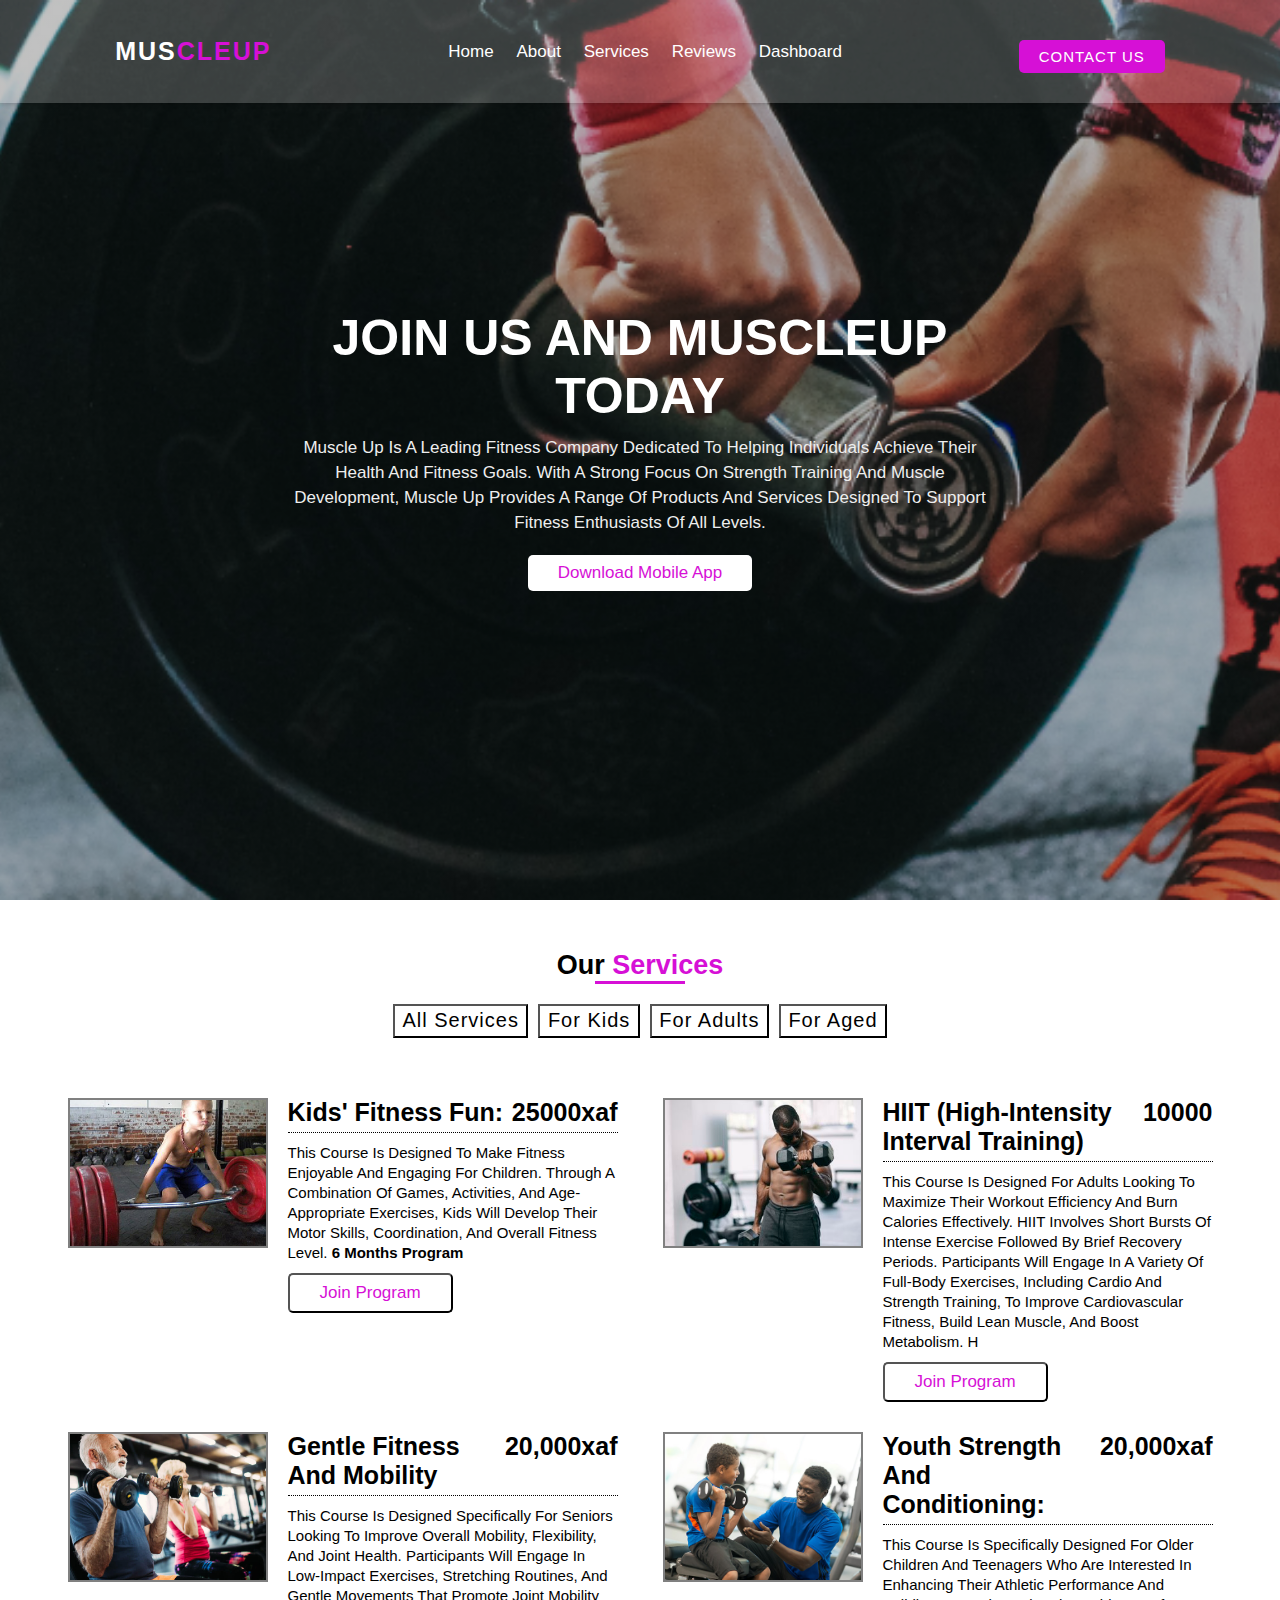
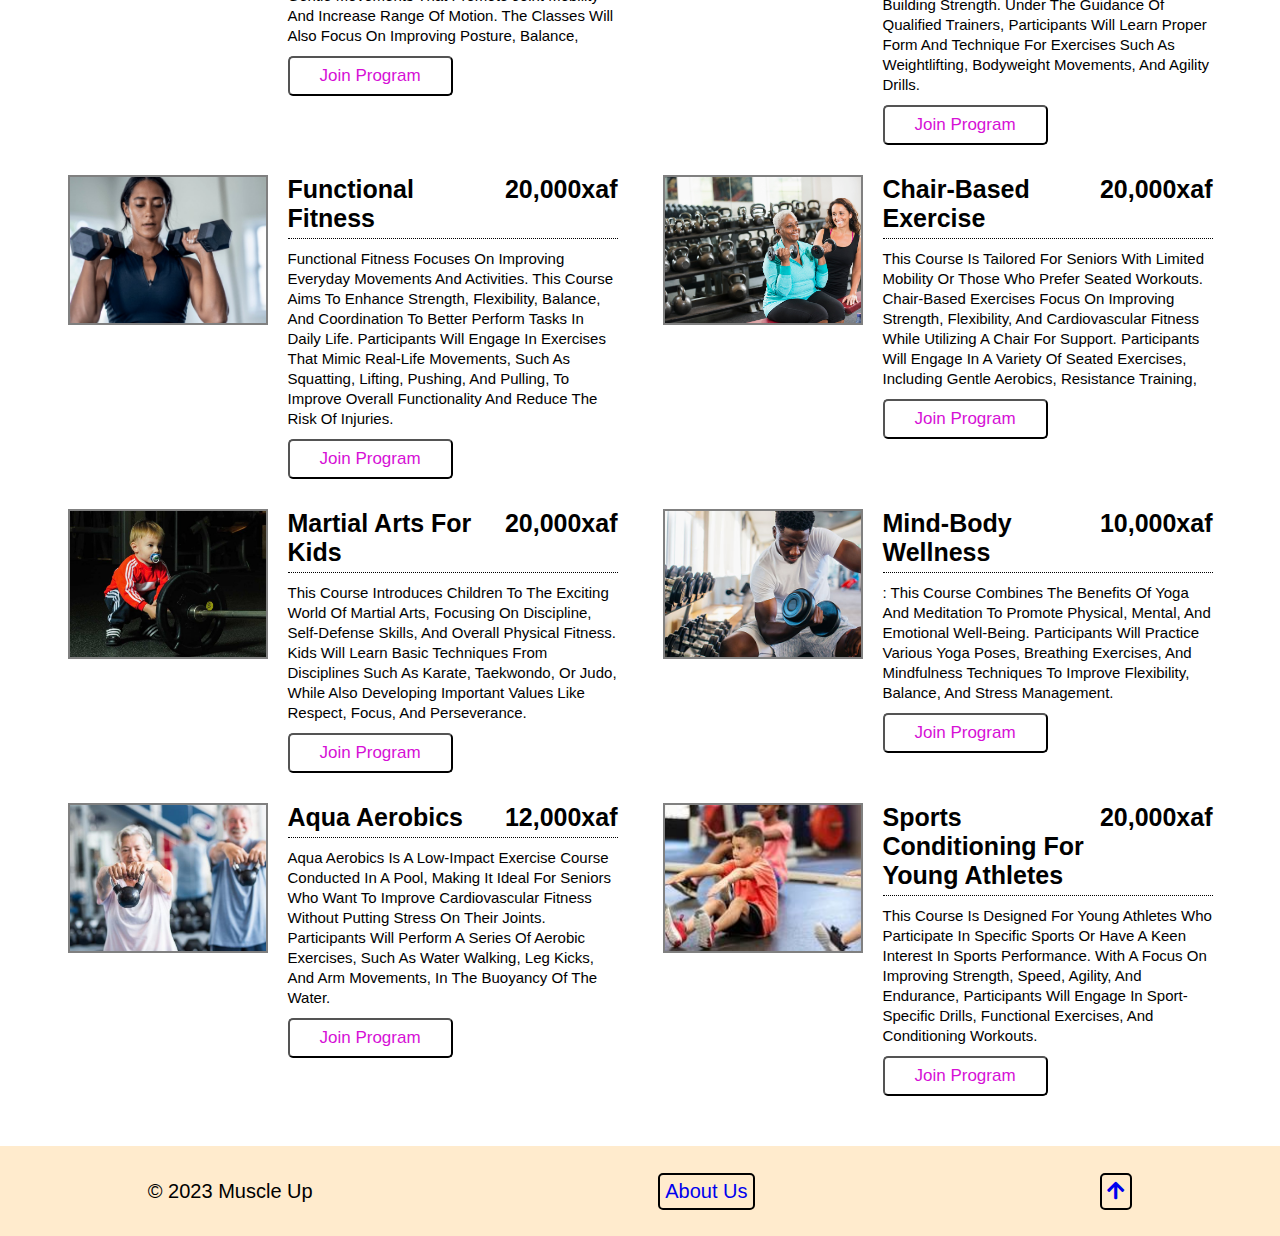
<file: index.html>
<!DOCTYPE html>
<html lang="en">
<head>
    <meta charset="UTF-8">
    <meta name="viewport" content="width=device-width, initial-scale=1.0">
    <title>MUSCLE UP</title>

    <link rel="stylesheet" href="styleR.css">
    <link
      rel="stylesheet"
      href="https://cdnjs.cloudflare.com/ajax/libs/font-awesome/5.14.0/css/all.min.css"
    />
</head>
<body>

    
    
    <!-- Header section -->
    <header class="header" id="header">
        <a href="#" class="logo">Mus<span>cleUp</span></a>

        <nav class="navbar">
            <a href="index.html">Home</a>
            <a href="About me.html">About</a>
            <a href="index.html#services">Services</a>
            <a href="reviews.html">Reviews</a>
            <a href="indexDB.html">Dashboard</a>

        </nav>

        <div class="icons">
            <a href="#" class="btn">Contact Us</a>
            <div id="menu-btn" class="fas fa-bars"></div>
        </div>
    </header>

    <!-- bye bye header -->

    <!-- Here comes home -->

    <section class="home">

        <div class="home-slider">

            <div class="box" style="background: linear-gradient(rgba(0,0,0,.3),rgba(0,0,0,.3)),
            url(assets/images/Simple\ Personal\ Trainer\ LinkedIn\ Banner.png) ;">
                <div class="content">
                    <h3>Join Us and MuscleUP today</h3>
                    <p>Muscle Up is a leading fitness company dedicated to 
                        helping individuals achieve their health and 
                        fitness goals. With a strong focus on strength 
                        training and muscle development, Muscle Up provides a 
                        range of products and services designed to support fitness enthusiasts of all levels.</p>

                        <div class="button">
                                                        <a href="#" class="btn">Download Mobile app</a>
                        </div>
                </div>
            </div>
    </section>

    <!-- Here she ends -->

    <!-- Here comes the Marvelous Services section -->

    <section class="services" id="services">
        <div class="title">
            <h2>Our <span>Services</span></h2>
            <div class="underline"></div>
        </div>
<!-- Place where I dynamically put the filter buttons -->
        <div class="btn-container">
            <button class="filter-btn" type="button" data-id="all">All Services</button>
            <button class="filter-btn" type="button" data-id="kids">For kids</button>
            <button class="filter-btn" type="button" data-id="adults">For Adults</button>
            <button class="filter-btn" type="button" data-id="aged">For Aged</button>
            

        </div>
<!-- Place where I dynamically add the articles from the js object -->
        <div class="section-center">


        </div>


    </section>

    <!-- <section class="reviews">
        
    </section> -->

    <footer>
        <p>&copy; 2023 Muscle up</p>
        <a href="About me.html">About Us</a>
        <a href="#header"><i class="fas fa-arrow-up"></i></a>
    </footer>


    <script src="script.js"></script>
    <script src="services.js"></script>
    <script src="login.js"></script>
</body>
</html>
</file>
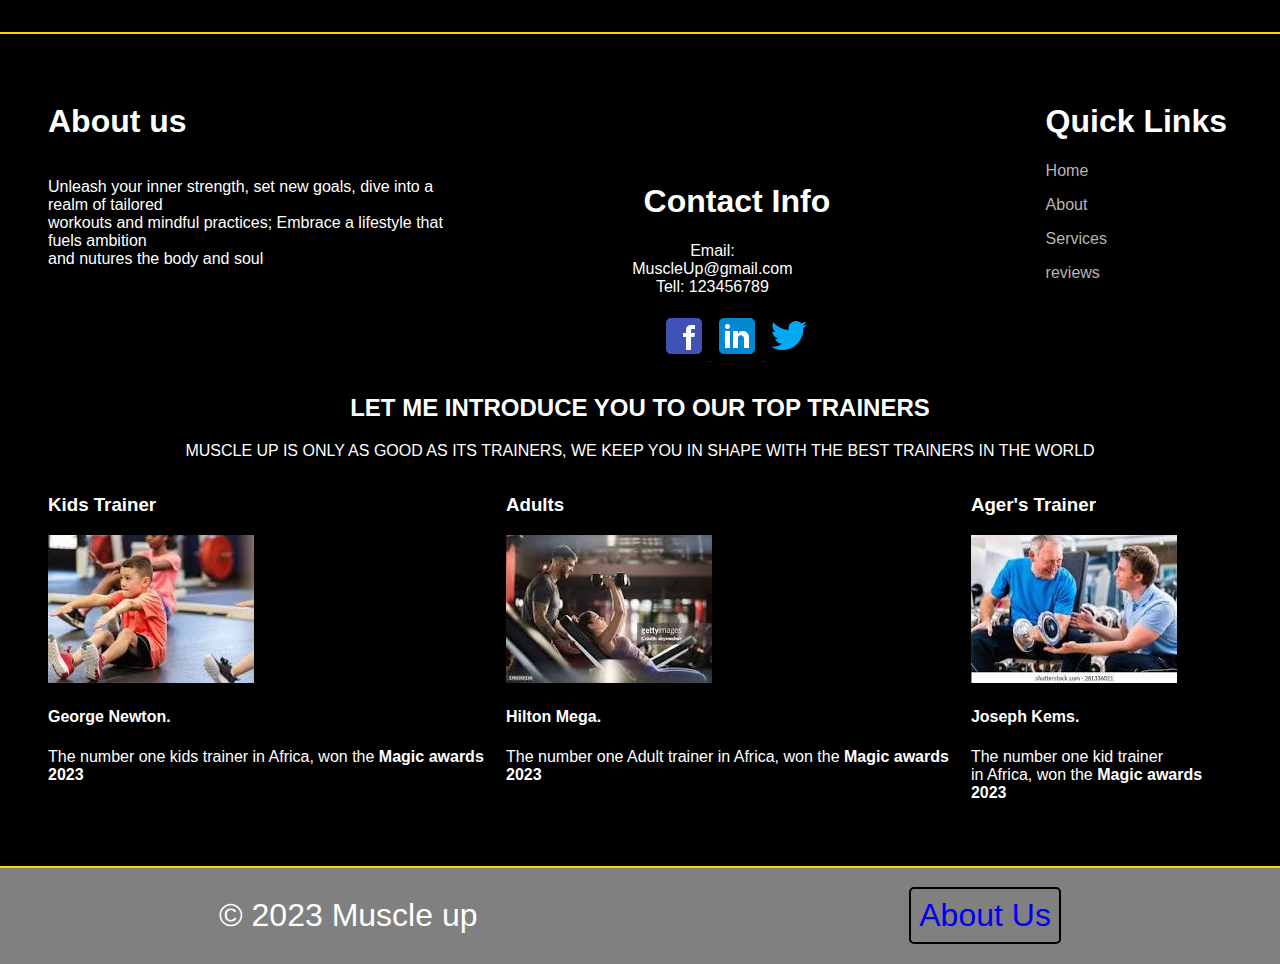
<file: About me.html>
<!DOCTYPE html>
<html lang="en">
<head>
    <meta charset="UTF-8">
    <meta name="viewport" content="width=device-width, initial-scale=1.0">
    <link rel="stylesheet" href="styles.css">
    <title>About us</title>
</head>
<body>
    <header About Us>

    </header>
    
    <main>
        <section class="about-section">
            <div class="row">
                <div class="col">
                    <h1>About us</h1>
                    <div class="row1">
                        
                        <p>Unleash your inner strength, set new goals, dive into a realm of tailored <br>
                           workouts and mindful practices; Embrace a lifestyle that fuels ambition <br>
                           and nutures the body and soul
                        </p>
                     <div class="col-3">
                            <h1>Contact Info</h1>
                            <p>Email: MuscleUp@gmail.com<br>
                               Tell: 123456789<br>
                          </p>
                            
                                <a href="#" class="c:\Users\vis\Desktop\CV\Group work\icons8_facebook_48px.png">
                                    <img src="./assets/images/facebook.png" alt="facebook icon">
                                </a>
                                <a href="#" class="c:\Users\vis\Desktop\CV\Group work\icons8_linkedin_48px.png">
                                    <img src="./assets/images/linkedin.png" alt="linkedin icon">
                                </a>
                                <a href="#" class="c:\Users\vis\Desktop\CV\Group work\icons8_twitter_48px.png">
                                    <img src="/assets/images/x.png" alt="Twitter icon">
                                </a>
                            
                     </div>
                    </div>
                

                </div>
                <div class="col-1">
                    <h1>Quick Links</h1>
                    <a href="index.html"><p>Home</p></a>
                    <a href="About me.html"><p>About</p></a>
                    <a href="index.html#services"><p>Services</p></a>
                    <a href="reviews.html"><p>reviews</p></a> 
                </div>
            </div>
        </section>
        <section class="Trainers">
            <div class="container">
                <h2>Let me Introduce you to our top trainers</h2>
                <p>Muscle UP is only as good as its trainers, we keep you in shape with the best trainers in the world</p>
            </div>

            <div class="container1">
                <div>
                    <h3>Kids Trainer</h3>
                    <img src="/assets/images/child.jpg" alt="A children's trainer">
                    <h4>George Newton. </h4>
                    <p><span>The number one kids trainer in Africa, won the <strong>Magic awards 2023</strong></span></p>
                </div>

                <div>
                    <h3>Adults</h3>
                    <img src="/assets/images/adult.jpg" alt="A trainer for the adults">
                    <h4>Hilton Mega. </h4>
                    <p><span>The number one Adult trainer in Africa, won the <strong>Magic awards 2023</strong></span></p>
                </div>

                <div>
                    <h3>Ager's Trainer</h3>
                    <img src="/assets/images/aged.jpg" alt="A trainer for the aged people">
                    <h4>Joseph Kems. </h4>
                    <p><span>The number one kid trainer<br> in Africa, won the <strong>Magic awards 2023</strong></span></p>
                </div>
            </div>
            
            
            
            <!-- <h1>OUR TRAINERS</h1>
            <h3>Kids Trainer</h3>
            <a href="#" class="c:\Users\vis\Desktop\CV\Group work\child.jpg">
                <img src="/assets/images/child.jpg" alt="A children's trainer">
            </a>
            <p>
                <br>Trainer DYNAMO
                <br>Guiding kids to discover their inner strength and agility
            </p>
            <h3>Adult Trainer</h3>
            <a href="#" class="c:\Users\vis\Desktop\CV\Group work\adult.jpg">
                <img src="/assets/images/adult.jpg" alt="A trainer for the adults">
            </a>
            <p>
                <br>Trainer ZENITH
                <br>Elevating fitness and well-being to new heights for adult clients
            </p>
            <h3>Trainer for the Aged</h3>
            <a href="#" class="c:\Users\vis\Desktop\CV\Group work\aged.jpg">
                <img src="/assets/images/aged.jpg" alt="A trainer for the aged people">
            </a>
            <p>
                <br>Couch EVERACTIVE<br>
                Inspiring aged individuals to embrace an active and energized lifestyle
            </p> -->
        </section>
    </main>
    <footer>
        <p>&copy; 2023 Muscle up</p>
        <a href="About me.html">About Us</a>
    </footer>
</body>
</html>
</file>
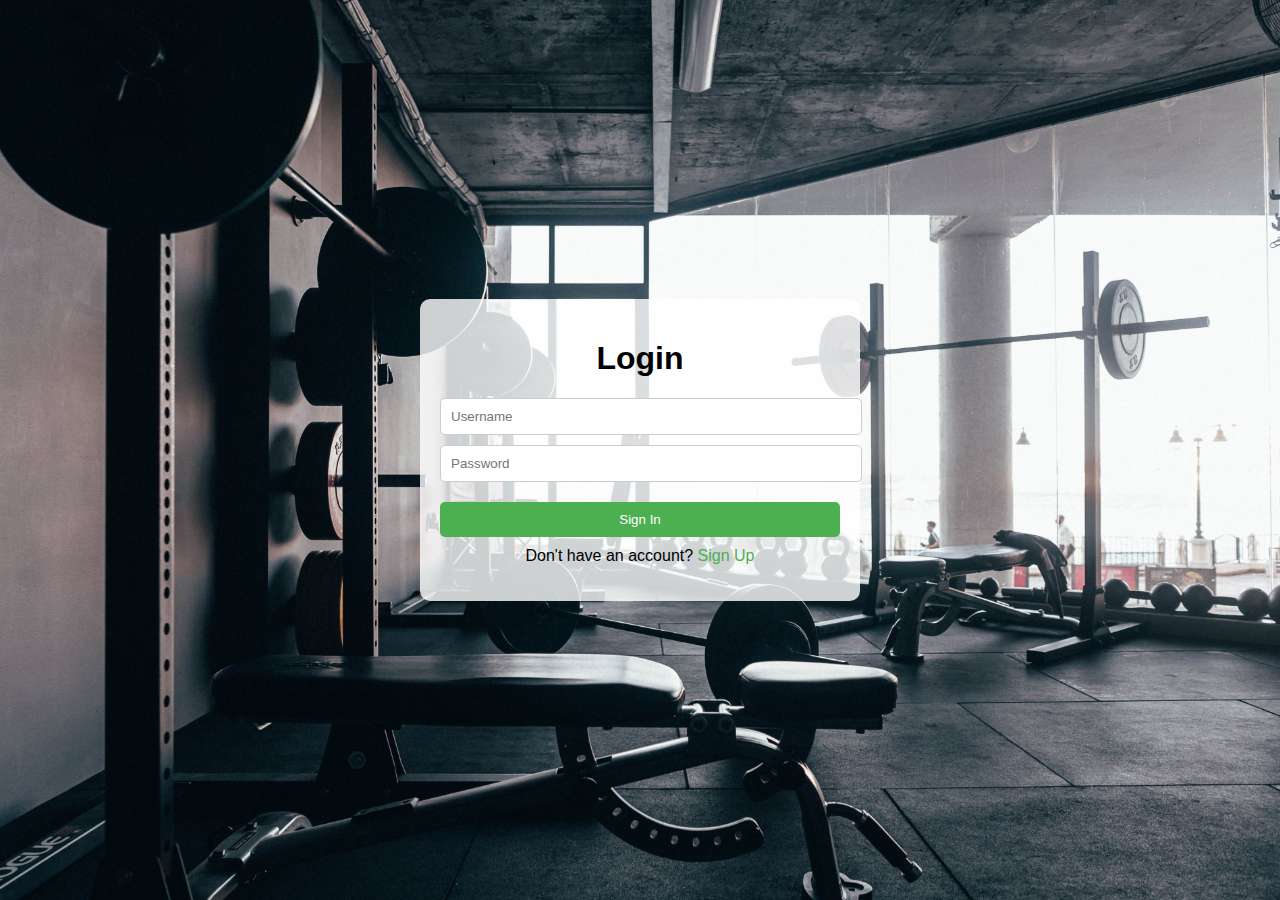
<file: indexL.html>
<!DOCTYPE html>
<html>

<head>
  <title>Muscle Up - Login/Sign Up</title>
  <link rel="stylesheet" type="text/css" href="styleFl.css">
  <script src="script.js"></script>
</head>

<body>
  <div class="container">
    <div class="form-container">
      <form id="loginForm">
        <h1>Login</h1>
        <input type="text" placeholder="Username" id="loginUsername" required>
        <input type="password" placeholder="Password" id="loginPassword" required>
        <button type="submit" class="btn">Sign In</button>
        <p>Don't have an account? <a href="indexR.html" id="signupLink">Sign Up</a></p>
      </form>

      <form id="signupForm" style="display: none;">
        <h1>Sign Up</h1>
        <input type="text" placeholder="Your Name" id="signupName" required>
        <input type="email" placeholder="Email" id="signupEmail" required>
        <input type="text" placeholder="Username" id="signupUsername" required>
        <input type="password" placeholder="Password" id="signupPassword" required>
        <button type="submit" class="btn">Sign Up</button>
        <p >Already have an account? <a href="indexR.html" id="signinLink" class="signinbtn">Sign In</a></p>
      </form>
    </div>
  </div>

<script src="login.js"></script>
</body>

</html>
</file>
<file: styleR.css>
:root {
    --main-color: rgb(214, 16, 214);
    --black: #000;
    --light-color: grey;
    --transition: all 0.3s linear;
}


* {
    font-family: sans-serif;
    margin: 0;
    padding: 0;
    box-sizing: border-box;
    text-align: none;
    outline: none;
    text-transform: capitalize;
    transition: all .2s linear;
    text-decoration: none;
}

::selection {
    background: var(--main-color);
    color: #fff;
}

html {
    font-size: 62.5%;
    scroll-behavior: smooth;
    overflow-x: hidden;
    scroll-padding-top: 7rem;
}

html::-webkit-scrollbar {
    width: 1rem;
}

html::-webkit-scrollbar-track {
    background: #fafafa;
}

html::-webkit-scrollbar-thumb {
    background: var(--main-color);
    border-radius: 5rem;
}

section {
    padding: 2rem 9%;
}

.btn {
    margin-top: 1rem;
    display: inline-block;
    padding: .8rem 3rem;
    background: #fff;
    font-weight: 500;
    cursor: pointer;
    color: var(--main-color);
    border-radius: 5px;
    font-size: 1.7rem;
}

.btn:hover {
    background: var(--main-color);
    color: #fff;
    letter-spacing: .1rem;
}

/* Here is the Header css, thumps up */

.header {
    position: absolute;
    top: 0;
    left: 0;
    right: 0;
    padding: 3rem 9%;
    display: flex; 
    align-items: center;
    justify-content: space-between;
    background: rgba(255, 255, 255, .2);
    box-shadow: 0rem .1rem .5rem rgba(0, 0, 0, .2);
    z-index: 1000;
}

.header .logo {
    font-size: 2.5rem;
    color: #fff;
    font-weight: bold;
    text-transform: uppercase;
    letter-spacing: .2rem;

}

.header .logo span {
    color: var(--main-color);
    text-transform: uppercase;
}

.header .navbar a{
    font-size: 1.7rem;
    color: #fff;
    margin: 0 1rem;
    text-decoration: none;
}

.header .navbar a:hover {
    color: var(--main-color);
}

.header .icons div {
    font-size: 2.5rem;
    background-color: #d4cfcf;
    cursor: pointer;
    
    
}

.header .icons div:hover {
    transform: rotate(180deg);
    color: var(--main-color);
}

.header .icons a {
    font-size: 1.5rem;
    letter-spacing: .1rem;
    color: #fff;
    background: var(--main-color);
    font-weight: 500;
    text-transform: uppercase;
    padding: .8rem 2rem;
    border: none;

}

.header .icons a:hover {
    color: var(--main-color);
    background: #fff;
}

#menu-btn {
    display: none;
}

.header.active {
    padding: 2rem 9%;
    background: rgba(0, 0, 0, .9);
}

/* End of Crazy Header */

/* body {
    height: 200rem;
} */

.home {
    padding: 0%;
}

.home .home-slider .box {
    min-height: 100vh;
    display: flex;
    align-items: center;
    padding: 2rem;
    background-size: cover !important;
    background-position: center !important;
    justify-content: center;
    
}

.home .home-slider .box .content {
    text-align: center;
    max-width: 70rem;
}

.home .home-slider .box .content h3 {
    font-size: 5rem;
    color: #fff;
    text-transform: uppercase;
    /* transition-delay: .2s; */
}

.home .home-slider .box .content p {
    font-size: 1.7rem;
    color: #eee;
    padding: 1rem 0;
    line-height: 2.5rem;
    /* transition-delay: .4s */
}

.home .home-slider .box .button .btn-1 {
    background: var(--main-color);
    color: #fff;
    margin-right: .5rem;
}
.home .home-slider .box .button .btn-1 .none {
    display: none;
}


.home .home-slider .box .button .btn-1:hover {
    background: #fff;
    color: var(--main-color);
}
/* 
.home .home-slider .box .button {
    transition-delay: .6s;

}

.home .home-slider .box .content > *{
    transform: translateY(2rem);
    opacity: 0;
}

.home .home-slider .box .content > * {
    transform: translateY(0);
    opacity: 1;
} */


/* HERE COMES THE CSS FOR THE SERVICES SECTION */

.services {
    padding: 5rem 0;
}

.title {
    text-align: center;
}

.title h2 {
    font-size: 2.7rem;
}

.title h2 span {
    color: var(--main-color);
}

    


.underline {
    width: 9rem;
    height: 0.25rem;
    background: var(--main-color);
    margin-left: auto;
    margin-right: auto;
  }

.btn-container {
    margin-bottom: 4rem;
    display: flex;
    justify-content: center;
}

.filter-btn {
    background: transparent;
    border-color: var(--black);
    font-size: 2rem;
    text-transform: capitalize;
    margin: 2rem 0.5rem;
    letter-spacing: 1px;
    border-radius: var(--main-color);
    padding: 0.375rem 0.75rem;
    color: var(--black);
    cursor: pointer;
    transition: var(--transition);
  }
  .filter-btn:hover {
    background: var(--main-color);
    color: var(--light-color);
    
  }

  .section-center {
    width: 90vw;
    margin: 0 auto;
    max-width: 1170px;
    display: grid;
    gap: 3rem 2rem;
    justify-items: center;
    grid-template-columns: auto auto;
  }

  .service-item {
    display: grid;
    gap: 1rem 2rem;
    max-width: 55rem;
    grid-template-columns: auto auto;
  }
  .photo {
    object-fit:cover;
    height: 250px;
    width: 200px;
    border: 0.25rem solid var(--light-color);
    border-radius:var(--black);
  }



  .service-info header {
    display: flex;
    justify-content: space-between;
    border-bottom: 0.5px dotted var(--black);
  }

  .service-info h4 {
    margin-bottom: 0.5rem;
    font-size: 2.5rem;
  }

  .service-info p {
    font-size: 1.5rem;
    line-height: 2rem;
  }

  .price {
    color: var(--main-color);
  }
  .service-text {
    margin-bottom: 0;
    padding-top: 1rem;
  }

  /* Footer section */

  footer {
    background-color: blanchedalmond;
    font-size: 2rem;
    display: flex;
    gap: 5rem;
    align-items: center;
    justify-content: space-around;
    height: 10vh;    
  }

    footer a {
        border: 2px solid var(--black);
        padding: 0.5rem;
        border-radius: 5px;
    }

    footer a:hover {
        background-color: var(--main-color);
    }
  /* +++++++++++++++++++++ */

  /* HERE COMES THE START OF REVIEW PAGE CSS */

  /* ++++++++++++++++++++++++ */

  






  
  










/* SUPER SUPER MEDIA QUERIES */


@media screen and (min-width: 1200px) {
    .section-center {
      width: 95vw;
      /* grid-template-columns: 1fr 1fr; */
    }
    .photo {
      height: 150px;
    }
  }

@media (max-width: 991px) {

    html {
        font-size: 55%;
    }

    .header {
        padding: 2rem;
    }

    .header .active {
        padding: 2rem;
    }

    .section-center {
        width: 100vw;
        grid-template-columns: auto;
        gap: 2.2rem 0;
      }
}


/*for 768px */
@media (max-width: 768px) { 
    #menu-btn {
        display: inline-block;
    }

    .header .navbar  {
        position: absolute;
        top: 100%;
        right: 0;
        left: 0;
        background-color: rgba(0,0,0,.9);
        border-top: 1rem solid #eee;
        clip-path: polygon(0 0, 100% 0, 100% 0, 0 0);
        
        
    }

    .header .navbar.active {
        clip-path: polygon(0 0, 100% 0, 100% 100%, 0 100%);
        
    }

    .header .navbar a {
        display: block;
        margin: 2rem;
        font-size: 2rem;
        
    }

    /* Service section */

    .section-center {
        width: 95vw;
        display: flex;
        flex-direction: column;
         }
      .photo {
        height: 175px;
      }
    
}

/* for 450px */

@media (max-width: 450px) {
    .header .icons a {
        letter-spacing: none;
        font-size: 1.4rem;
        padding: 1rem;
    }

    .section-center {
        width: 95vw;
        display: flex;
        flex-direction: column;
         }
}
</file>
<file: styles.css>
:root {
    --main-color: rgb(214, 16, 214);
    --black: #000;
    --light-color: grey;
    --transition: all 0.3s linear;

}
body{
    font-family: Arial, Helvetica, sans-serif;
    margin: 0;
    padding: 0;
}
header{
    background-color: black;
    border-bottom: 2px solid gold;
    padding: 1rem;
}
nav li{
    display: inline;
    margin-right: 1rem;
}
main{
    padding: 3rem;
    background-color: black;
    color: white;
    border-bottom: 2px solid gold;
}
.row{
    display: flex;
    justify-content: space-between;
}
.row1{
    display: flex;
    justify-content: space-between;
}
.row1 p{
    width:50%;
    display: flex;
}
.col-3{
    text-align: center;
    margin-left: 80px;
    margin-bottom: 10px;
}
.col-1{
    padding-right: 5px;

}

.col-1 a {
    text-decoration: none;
    color: rgb(187, 179, 179);
}

.col-1 a:hover {
    color: var(--main-color);
}
.Social-icons{
    align-items: center;
}

.Trainers .container {
    text-transform: uppercase;
    text-align: center;
}   

.container1 {
    display: flex;
    justify-content: space-evenly;
}
footer{
    background-color: black;
    color: white;
    text-align: center;
    padding: 0.2rem;
}

.Trainers img {
    max-width: 300px;
    height: auto;
}

footer {
    background-color: var(--light-color);
    font-size: 2rem;
    display: flex;
    
    align-items: center;
    justify-content: space-around;
    height: 10vh;    
  }

    footer a {
        border: 2px solid var(--black);
        padding: 0.5rem;
        border-radius: 5px;
        text-decoration: none;
    }

    footer a:hover {
        background-color: var(--main-color);
    }

@media only screen and (max-width: 768px) {
    .container1 {
        flex-direction: column;
    }
}
</file>
<file: styleFl.css>
body {
    background-image: url("assets/images/gymp.jpg");
    background-size: cover;
    background-position: center;
    font-family: Arial, sans-serif;
    margin: 0;
    padding: 0;
  }
  
  .container {
    display: flex;
    justify-content: center;
    align-items: center;
    height: 100vh;
  }
  
  .form-container {
    background-color: rgba(255, 255, 255, 0.8);
    padding: 20px;
    border-radius: 10px;
    max-width: 400px;
    width: 100%;
  }
  
  h1 {
    text-align: center;
  }
  
  input[type="text"],
  input[type="email"],
  input[type="password"] {
    width: 100%;
    padding: 10px;
    margin-bottom: 10px;
    border-radius: 5px;
    border: 1px solid #ccc;
  }
  
  button[type="submit"] {
    width: 100%;
    padding: 10px;
    margin-top: 10px;
    border-radius: 5px;
    border: none;
    background-color: #4caf50;
    color: white;
    cursor: pointer;
  }
  
  .btn {
    text-align: center;
    display: block;
  }
  
  p {
    text-align: center;
    margin-top: 10px;
  }
  
  a {
    color: #4caf50;
    text-decoration: none;
  }
  
  .signinbtn:hover {
    color: red;
  }
</file>
